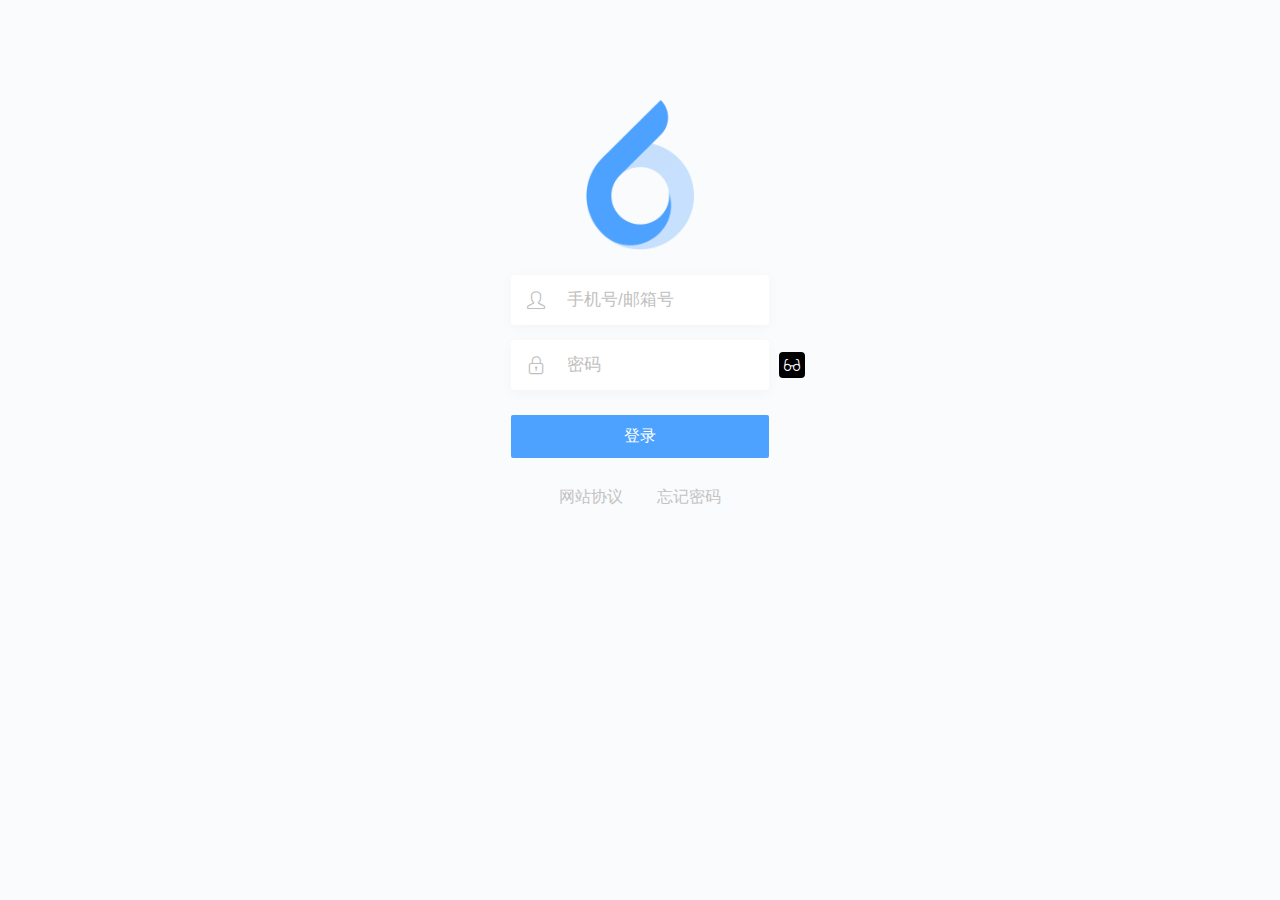
<file: index.html>
<!DOCTYPE html>
<html lang="en">

<head>
    <meta charset="UTF-8">
    <meta name="viewport" content="width=device-width,initial-scale=1,user-scalable=0">
    <title>登录界面</title>
    <link rel="stylesheet" href="css/nxoa.css">
    <link rel="stylesheet" href="css/loginBox.css">


    <style>
        .modal-body p {
            text-indent: 2em;
        }
    </style>

</head>

<body>
    <div class="login">
        <div class="login_logo" ><img src="img/1.png" height="150px" alt="logo"></div>
        <form class="login_form" id="loginForm" name="myForm" ng-app="myApp" ng-controller="validateCtrl">
                <div class="flex">
                   <div class="input_shadow">
                    <i class="icon icon-user"></i>
                    <input type="text" id="username" name="username" placeholder="手机号/邮箱号">
                </div>
                </div>

            <div class="flex flex-middle">
                <div class="input_shadow">
                    <i class="icon icon-lock"></i>
                    <input type="{{showPasswd ? 'text' : 'password'}}" id="password" name="password" placeholder="密码">
                </div>
                <i class="icon icon-eyeglass showPasswd" ng-class="{true: 'showActive', false: ''}[showPasswd]" ng-click="showPasswd=!showPasswd"></i>
                <div class="showTip">
                    <p>密码是否可见</p>
                </div>
            </div>
            <button class="btn btn-primary btn-large login_btn login_block" type="submit" ng-click="login()">登录</button>


            <!--
            <div class="loading_mask">
                <div class="loading_box">
                    <svg viewBox="25 25 50 50" class="circular">
                      <circle cx="50" cy="50" r="20" fill="none" class="path"></circle>
                    </svg>
                    <p>登录中</p>
                </div>
            </div>
-->


        </form>
        <div class="login_info flex flex-around">
            <a href="" class="tips" data-toggle="modal" data-target="#myModal">网站协议</a>
            <a href="forget.html">忘记密码</a>
        </div>
    </div>
    <div class="modal fade" id="myModal" tabindex="-1" role="dialog" aria-labelledby="myModalLabel" aria-hidden="true">
        <div class="modal-dialog">
            <div class="modal-content">
                <div class="modal-header">
                    <h2 class="modal-title">网站协议</h2>
                    <button type="button" class="close" data-dismiss="modal" aria-hidden="true">&times;</button>
                </div>
                <div class="modal-body" style="height:460px; overflow:auto">
                    <div>
                        <h4><b>一、总则</b></h4>
                        <p>1.1 XXXX网的所有权和运营权归广州XX信息科技有限公司所有。</p>
                        <p>1.2 用户在第一次使用之前，应当仔细阅读本协议，并同意遵守本协议后方可成为正式用户。一旦登录成功，则用户与XXXX网之间自动形成协议关系，用户应当受本协议的约束。用户在使用特殊的服务或产品时，应当同意接受相关协议后方能使用。</p>
                        <p>1.3 本协议可由XXXX网随时更新，用户应当及时关注并同意本站不承担通知义务。本站的通知、公告、声明或其它类似内容是本协议的一部分。</p>
                    </div>
                    <div>
                        <h4><b>二、服务内容</b></h4>
                        <p>2.1 XXXX网的具体内容由本站根据实际情况提供。</p>
                        <p>2.2 本站仅提供相关的网络服务，除此之外与相关网络服务有关的设备(如个人电脑、手机、及其他与接入互联网或移动网有关的装置)及所需的费用(如为接入互联网而支付的电话费及上网费、为使用移动网而支付的手机费)均应由用户自行负担。</p>
                    </div>
                    <div>
                        <h4><b>三、用户帐号</b></h4>
                        <p>3.1 用户同意该协议并成功登录后即成为正式用户，可以获得本站规定用户所应享有的一切权限；XXXX网有权进行帐号回收。用户使用期间，XXXX网有权对用户帐号的权限范围进行变更。</p>
                        <p>3.2 用户按照协议要求，必须使用真实姓名、手机号或邮箱地址进行首次使用确认。用户有义务保证密码和帐号的安全，用户利用该密码和帐号所进行的一切活动引起的任何损失或损害，由用户自行承担全部责任，本站不承担任何责任。如用户发现帐号遭到未授权的使用或发生其他任何安全问题，应立即修改帐号密码并妥善保管，如有必要，请通知本站。因黑客行为或用户的保管疏忽导致帐号非法使用，本站不承担任何责任。</p>
                    </div>
                    <div>
                        <h4><b>四、使用规则</b></h4>
                        <p>4.1 遵守中华人民共和国相关法律法规，包括但不限于《中华人民共和国计算机信息系统安全保护条例》、《计算机软件保护条例》、《最高人民法院关于审理涉及计算机网络著作权纠纷案件适用法律若干问题的解释(法释[2004]1号)》《全国人大常委会关于维护互联网安全的决定》、《互联网电子公告服务管理规定》、《互联网新闻信息服务管理规定》、《互联网著作权行政保护办法》和《信息网络传播权保护条例》等有关计算机互联网规定和知识产权的法律和法规、实施办法。</p>
                        <p>4.2 用户对其自行发表、上传或传送的内容负全部责任，所有用户不得在本站任何页面发布、转载、传送含有下列内容之一的信息，否则本站有权自行处理并不通知用户：</p>
                        <p>(1)违反宪法基本原则的；</p>
                        <p>(2)危害国家安全，泄漏国家机密，颠覆国家政权，破坏国家统一的；</p>
                        <p>(3)损害国家荣誉和利益的；</p>
                        <p>(4)煽动民族仇恨、民族歧视，破坏民族团结的；</p>
                        <p>(5)破坏国家宗教政策，宣扬邪教和封建迷信的；</p>
                        <p>(6)散布谣言，扰乱社会秩序，破坏社会稳定的；</p>
                        <p>(7)散布淫秽、色情、赌博、暴力、恐怖或者教唆犯罪的；</p>
                        <p>(8)侮辱或者诽谤他人，侵害他人合法权益的；</p>
                        <p>(9)煽动非法集会、结社、游行、示威、聚众扰乱社会秩序的；</p>
                        <p>(10)以非法民间组织名义活动的；</p>
                        <p>(11)含有法律、行政法规禁止的其他内容的。</p>
                        <p>4.3 用户承诺对其发表或者上传于本站的所有信息(即属于《中华人民共和国著作权法》规定的作品，包括但不限于文字、图片、音乐、电影、表演和录音录像制品和电脑程序等)均享有完整的知识产权，或者已经得到相关权利人的合法授权；如用户违反本条规定造成本站被第三人索赔的，用户应全额补偿本站一切费用(包括但不限于各种赔偿费、诉讼代理费及为此支出的其它合理费用)；</p>
                        <p>4.4 当第三方认为用户发表或者上传于本站的信息侵犯其权利，并根据《信息网络传播权保护条例》或者相关法律规定向本站发送权利通知书时，用户同意本站可以自行判断决定删除涉嫌侵权信息，除非用户提交书面证据材料排除侵权的可能性，本站将不会自动恢复上述删除的信息；</p>
                        <p>(1)不得为任何非法目的而使用网络服务系统；</p>
                        <p>(2)遵守所有与网络服务有关的网络协议、规定和程序；</p>
                        <p>(3)不得利用本站进行任何可能对互联网的正常运转造成不利影响的行为；</p>
                        <p>(4)不得利用本站进行任何不利于本站的行为。</p>
                        <p>4.5 如用户在使用网络服务时违反上述任何规定，本站有权要求用户改正或直接采取一切必要的措施(包括但不限于删除用户张贴的内容、暂停或终止用户使用网络服务的权利)以减轻用户不当行为而造成的影响。</p>
                    </div>

                    <div>
                        <h4><b>五、隐私保护</b></h4>
                        <p>5.1 本站不对外公开或向第三方提供单个用户的注册资料及用户在使用网络服务时存储在本站的非公开内容，但下列情况除外：</p>
                        <p>(1)事先获得用户的明确授权；</p>
                        <p>(2)根据有关的法律法规要求；</p>
                        <p>(3)按照相关政府主管部门的要求；</p>
                        <p>(4)为维护社会公众的利益。</p>
                        <p>5.2 <span style="text-decoration:underline">本站若与第三方合作向用户提供相关的网络服务，在此情况下，如该第三方同意承担与本站同等的保护用户隐私的责任，则用户同意本站将用户的注册资料等提供给该第三方，以方便服务的开展。</span></p>
                        <p>5.3 在不透露单个用户隐私资料的前提下，本站有权对整个数据库进行操作。</p>
                    </div>

                    <div>
                        <h4><b>六、版权声明</b></h4>
                        <p>6.1 本站的文字、图片、音频、视频等版权均归广州XX信息科技有限公司享有或与作者共同享有，未经本站许可，不得任意转载。</p>
                        <p>6.2 本站特有的标识、版面设计、编排方式等版权均属广州XX信息科技有限公司享有，未经本站许可，不得任意复制或转载。</p>
                        <p>6.3 使用本站的任何内容均应注明“来源于XXXX网”及署上作者姓名，按法律规定需要支付稿酬的，应当通知本站及作者及支付稿酬，并独立承担一切法律责任。</p>
                        <p>6.4 本站所有内容仅代表作者自己的立场和观点，与本站无关，由作者本人承担一切法律责任。</p>
                        <p>6.5 恶意转载本站内容的，本站保留将其诉诸法律的权利。</p>
                    </div>

                    <div>
                        <h4><b>七、责任声明</b></h4>
                        <p>7.1 用户明确同意其使用本站网络服务所存在的风险及一切后果将完全由用户本人承担，XXXX网对此不承担任何责任。</p>
                        <p>7.2 本站无法保证网络服务一定能满足用户的要求，也不保证网络服务的及时性、安全性、准确性。</p>
                        <p>7.3 本站不保证为方便用户而设置的外部链接的准确性和完整性，同时，对于该类外部链接指向的不由本站实际控制的任何网页上的内容，本站不承担任何责任。</p>
                        <p>7.4 对于因不可抗力或本站不能控制的原因造成的网络服务中断或其它缺陷，本站不承担任何责任，但将尽力减少因此而给用户造成的损失和影响。</p>
                        <p>7.5 对于网站向用户提供的下列产品或者服务的质量缺陷本身及其引发的任何损失，本站无需承担任何责任：</p>
                        <p>(1)本站向用户免费提供的各项网络服务；</p>
                        <p>(2)本站向用户赠送的任何产品或者服务。</p>
                        <p>7.6 本站有权在必要时修改服务条款，本网站服务条款一旦发生变动，将会在重要页面上提示修改内容。如果不同意所改动的内容，<span style="text-decoration:underline">用户可以主动取消获得的本网站信息服务，但用户已支付的服务费不会退还。</span>如果用户继续享用本网站信息服务，则视为接受服务条款的变动。本网站保留随时修改或中断服务而不需通知用户的权利。本网站行使修改或中断服务的权利，不需对用户或第三方负责。</p>
                    </div>

                    <div>
                        <h4><b>八、结束服务</b></h4>
                        <p>8.1 用户或本网站可随时根据实际情况中断一项或多项服务。本网站不需对任何个人或第三方负责而随时中断服务。用户若反对任何服务条款的建议或对后来的条款修改有异议，或对本网站服务不满，用户可以行使如下权利：</p>
                        <p>(1) 不再使用本网站信息服务。</p>
                        <p>(2) 通知本网站停止对该用户的服务。</p>
                        <p>8.2 结束用户服务后，用户使用本网站服务的权利马上中止。从那时起，用户没有权利，本网站也没有义务传送任何未处理的信息或未完成的服务给用户或第三方。</p>
                    </div>

                    <div>
                        <h4><b>九、附则</b></h4>
                        <p>9.1 本协议的订立、执行和解释及争议的解决均应适用中华人民共和国法律。</p>
                        <p>9.2 如本协议中的任何条款无论因何种原因完全或部分无效或不具有执行力，本协议的其余条款仍应有效并且有约束力。</p>
                        <p>9.3 本协议解释权及修订权归广州XX信息科技有限公司所有。</p>
                    </div>

                </div>
                <div class="modal-footer">
                    <button type="button" class="btn btn-primary" data-dismiss="modal">同意</button>
                    <button type="button" class="btn btn-white" data-toggle="modal" data-target="#myModal2">不同意</button>
                </div>
            </div>
        </div>
    </div>

    <script src="js/jquery.min.js"></script>
    <script src="js/angular.min.js"></script>
    <script src="js/jquery.validate.js"></script>
    <script src="js/modal.js"></script>

    <script src="js/nxoa.js"></script>
    <script>
        var app = angular.module('myApp', []);
        app.controller('validateCtrl', function($scope) {
            $scope.username = '';
            $scope.showPasswd = false;



            $scope.login = function() {
        
                var target = $(".login_block");
                console.log(target);
                $.loading("登录中", target, function() {
                    $.toast("success", "登录成功");

                });
            }


        });
    </script>
    
    <script>
        $().ready(function() {
            $("#loginForm").validate({
                rules: {
                    username: {
                        required: true,
                        minlength: 2
                    },
                    password: {
                        required: true,
                        minlength: 5
                    }
                },
                messages: {
                    username: {
                        required: "请输入正确的手机号码/邮箱",
                        minlength: "至少2字符"
                    },
                    password: {
                        required: "请输入密码",
                        minlength: "至少5位"
                    }
                }
            });
            
        });
    </script>
    
    
    
    

</body>

</html>
</file>
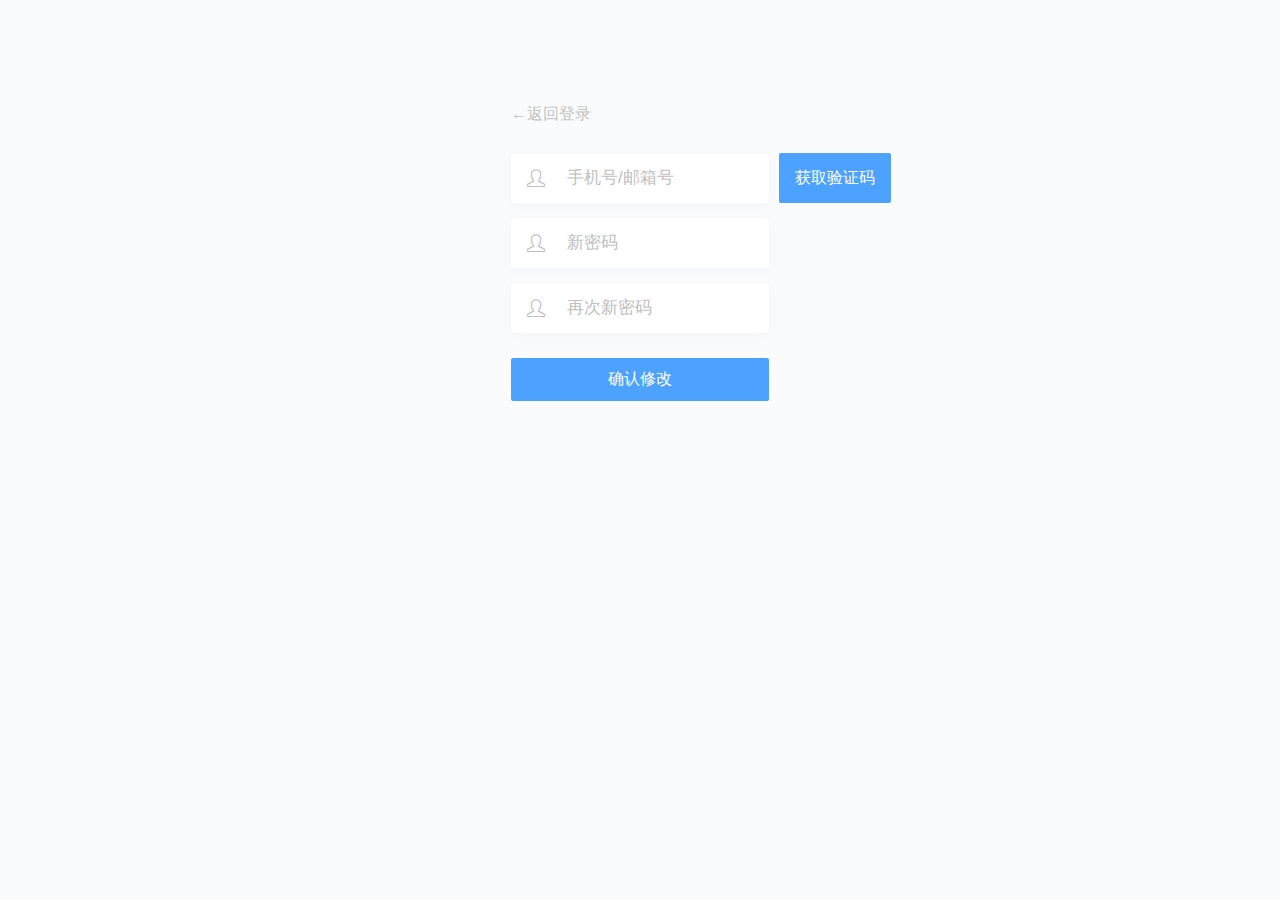
<file: forget.html>
<!DOCTYPE html>
<html lang="en">

<head>
    <meta charset="UTF-8">
    <meta name="viewport" content="width=device-width,initial-scale=1,user-scalable=0">
    <title>登录界面</title>
    <link rel="stylesheet" href="css/nxoa.css">
    <link rel="stylesheet" href="css/loginBox.css">

    <script src="js/jquery.min.js"></script>
    <script src="js/angular.min.js"></script>
    <script src="js/jquery.validate.js"></script>
</head>

<body>
    <div class="login">
        <form class="login_form" id="forgetForm" name="myForm" ng-app="myApp" method="post" ng-controller="validateCtrl">
            <div class="login_back"><a href="index.html">←返回登录</a></div>

            <div class="flex">
                <div class="input_shadow">
                    <i class="icon icon-user"></i>
                    <input type="text" id="username"  name="username" placeholder="手机号/邮箱号">
                </div>
                <button class="btn btn-primary btn-large btn-desktop" type="button">获取验证码</button>
            </div>
            <div class="flex">
                <div class="input_shadow">
                    <i class="icon icon-user"></i>
                    <input type="password" id="password" name="password" placeholder="新密码">
                </div>
            </div>
            <div class="flex">
                <div class="input_shadow">
                    <i class="icon icon-user"></i>
                    <input type="password" name="confirm_password" placeholder="再次新密码">
                </div>
            </div>
            <button class="btn btn-primary btn-large login_btn" type="submit">确认修改</button>
        </form>
    </div>
    <script>
        var app = angular.module('myApp', []);
        app.controller('validateCtrl', function($scope) {
            
        });
    </script>

    <script>
        $().ready(function() {
            $("#forgetForm").validate({
                rules: {
                    username: {
                        required: true,
                        minlength: 2
                    },
                    password: {
                        required: true,
                        minlength: 5,
                        checkPasswd: true
                    },
                    confirm_password: {
                        required: true,
                        minlength: 5,
                        equalTo: "#password"
                    }
                },
                messages: {
                    username: {
                        required: "请输入正确的手机号码/邮箱",
                        minlength: "至少2字符"
                    },
                    password: {
                        required: "请输入密码",
                        minlength: "至少5位"
                    },
                    confirm_password: {
                        required: "请输入密码",
                        minlength: "至少5位",
                        equalTo: "密码不一致"
                    }
                }
            });
            $.validator.addMethod("checkPasswd", function(value, element, params) {
                var checkPasswd = /^(?=.*[0-9].*)(?=.*[A-Z].*)(?=.*[a-z].*)/;
                return this.optional(element) || (checkPasswd.test(value));
            }, "至少要有一个大写字母，一个小写字母，和一个数字！");
        });
    </script>
</body>

</html>
</file>
<file: css/nxoa.css>
/*
**
命名规范：
模块名 例如login
模块名_组件名 例如login_box,login_logo
模块名_组件名__组件名 例如login_box,login_logo

组件名 例如btn
组件名-状态名 例如btn-white,btn-large
**
*/
/*初始值*/
* {
  margin: 0;
  padding: 0;
  -webkit-box-sizing: border-box;
          box-sizing: border-box;
}
body {
  background: #FAFBFC;
  width: 100%;
  height: 100%;
  font-size: 16px;
  color: #333;
  line-height: 1.75;
}
ul,
li {
  list-style: none;
}
a,
a:hover {
  cursor: pointer;
  text-decoration: none;
}
a {
  color: #C3C3C3;
}
/* *
 * 配色
 * */
/* *
 * 层级规范
 * */
.flex {
  display: -webkit-box;
  display: -ms-flexbox;
  display: flex;
}
.flex-block {
  -webkit-box-orient: vertical;
  -webkit-box-direction: normal;
      -ms-flex-direction: column;
          flex-direction: column;
}
.flex_item {
  -ms-flex-negative: 0;
      flex-shrink: 0;
  margin-right: 5px;
}
/*
**对齐
*/
.flex-top {
  -webkit-box-align: start;
      -ms-flex-align: start;
          align-items: flex-start;
}
.flex-middle {
  -webkit-box-align: center;
      -ms-flex-align: center;
          align-items: center;
}
.flex-bottom {
  -webkit-box-align: end;
      -ms-flex-align: end;
          align-items: flex-end;
}
.flex-center {
  -webkit-box-pack: center;
      -ms-flex-pack: center;
          justify-content: center;
}
.flex-between {
  -webkit-box-pack: justify;
      -ms-flex-pack: justify;
          justify-content: space-between;
}
.flex-around {
  -ms-flex-pack: distribute;
      justify-content: space-around;
}
/*
**定义计算表达式
**栅格系统
*/
.flex-0 {
  -webkit-box-flex: 0;
      -ms-flex: none;
          flex: none;
  width: calc(0%);
}
.flex-1 {
  -webkit-box-flex: 0;
      -ms-flex: none;
          flex: none;
  width: calc(8.33333333%);
}
.flex-2 {
  -webkit-box-flex: 0;
      -ms-flex: none;
          flex: none;
  width: calc(16.66666667%);
}
.flex-3 {
  -webkit-box-flex: 0;
      -ms-flex: none;
          flex: none;
  width: calc(25%);
}
.flex-4 {
  -webkit-box-flex: 0;
      -ms-flex: none;
          flex: none;
  width: calc(33.33333333%);
}
.flex-5 {
  -webkit-box-flex: 0;
      -ms-flex: none;
          flex: none;
  width: calc(41.66666667%);
}
.flex-6 {
  -webkit-box-flex: 0;
      -ms-flex: none;
          flex: none;
  width: calc(50%);
}
.flex-7 {
  -webkit-box-flex: 0;
      -ms-flex: none;
          flex: none;
  width: calc(58.33333333%);
}
.flex-8 {
  -webkit-box-flex: 0;
      -ms-flex: none;
          flex: none;
  width: calc(66.66666667%);
}
.flex-9 {
  -webkit-box-flex: 0;
      -ms-flex: none;
          flex: none;
  width: calc(75%);
}
.flex-10 {
  -webkit-box-flex: 0;
      -ms-flex: none;
          flex: none;
  width: calc(83.33333333%);
}
.flex-11 {
  -webkit-box-flex: 0;
      -ms-flex: none;
          flex: none;
  width: calc(91.66666667%);
}
.flex-12 {
  -webkit-box-flex: 0;
      -ms-flex: none;
          flex: none;
  width: calc(100%);
}
@font-face {
  font-family: 'simple-line-icons';
  src: url('../fonts/Simple-Line-Icons.eot?v=2.4.0');
  src: url('../fonts/Simple-Line-Icons.eot?v=2.4.0#iefix') format('embedded-opentype'), url('../fonts/Simple-Line-Icons.woff2?v=2.4.0') format('woff2'), url('../fonts/Simple-Line-Icons.ttf?v=2.4.0') format('truetype'), url('../fonts/Simple-Line-Icons.woff?v=2.4.0') format('woff'), url('../fonts/Simple-Line-Icons.svg?v=2.4.0#simple-line-icons') format('svg');
  font-weight: normal;
  font-style: normal;
}
/*
 Use the following CSS code if you want to have a class per icon.
 Instead of a list of all class selectors, you can use the generic [class*="icon-"] selector, but it's slower:
*/
.icon-user,
.icon-people,
.icon-user-female,
.icon-user-follow,
.icon-user-following,
.icon-user-unfollow,
.icon-login,
.icon-logout,
.icon-emotsmile,
.icon-phone,
.icon-call-end,
.icon-call-in,
.icon-call-out,
.icon-map,
.icon-location-pin,
.icon-direction,
.icon-directions,
.icon-compass,
.icon-layers,
.icon-menu,
.icon-list,
.icon-options-vertical,
.icon-options,
.icon-arrow-down,
.icon-arrow-left,
.icon-arrow-right,
.icon-arrow-up,
.icon-arrow-up-circle,
.icon-arrow-left-circle,
.icon-arrow-right-circle,
.icon-arrow-down-circle,
.icon-check,
.icon-clock,
.icon-plus,
.icon-minus,
.icon-close,
.icon-event,
.icon-exclamation,
.icon-organization,
.icon-trophy,
.icon-screen-smartphone,
.icon-screen-desktop,
.icon-plane,
.icon-notebook,
.icon-mustache,
.icon-mouse,
.icon-magnet,
.icon-energy,
.icon-disc,
.icon-cursor,
.icon-cursor-move,
.icon-crop,
.icon-chemistry,
.icon-speedometer,
.icon-shield,
.icon-screen-tablet,
.icon-magic-wand,
.icon-hourglass,
.icon-graduation,
.icon-ghost,
.icon-game-controller,
.icon-fire,
.icon-eyeglass,
.icon-envelope-open,
.icon-envelope-letter,
.icon-bell,
.icon-badge,
.icon-anchor,
.icon-wallet,
.icon-vector,
.icon-speech,
.icon-puzzle,
.icon-printer,
.icon-present,
.icon-playlist,
.icon-pin,
.icon-picture,
.icon-handbag,
.icon-globe-alt,
.icon-globe,
.icon-folder-alt,
.icon-folder,
.icon-film,
.icon-feed,
.icon-drop,
.icon-drawer,
.icon-docs,
.icon-doc,
.icon-diamond,
.icon-cup,
.icon-calculator,
.icon-bubbles,
.icon-briefcase,
.icon-book-open,
.icon-basket-loaded,
.icon-basket,
.icon-bag,
.icon-action-undo,
.icon-action-redo,
.icon-wrench,
.icon-umbrella,
.icon-trash,
.icon-tag,
.icon-support,
.icon-frame,
.icon-size-fullscreen,
.icon-size-actual,
.icon-shuffle,
.icon-share-alt,
.icon-share,
.icon-rocket,
.icon-question,
.icon-pie-chart,
.icon-pencil,
.icon-note,
.icon-loop,
.icon-home,
.icon-grid,
.icon-graph,
.icon-microphone,
.icon-music-tone-alt,
.icon-music-tone,
.icon-earphones-alt,
.icon-earphones,
.icon-equalizer,
.icon-like,
.icon-dislike,
.icon-control-start,
.icon-control-rewind,
.icon-control-play,
.icon-control-pause,
.icon-control-forward,
.icon-control-end,
.icon-volume-1,
.icon-volume-2,
.icon-volume-off,
.icon-calendar,
.icon-bulb,
.icon-chart,
.icon-ban,
.icon-bubble,
.icon-camrecorder,
.icon-camera,
.icon-cloud-download,
.icon-cloud-upload,
.icon-envelope,
.icon-eye,
.icon-flag,
.icon-heart,
.icon-info,
.icon-key,
.icon-link,
.icon-lock,
.icon-lock-open,
.icon-magnifier,
.icon-magnifier-add,
.icon-magnifier-remove,
.icon-paper-clip,
.icon-paper-plane,
.icon-power,
.icon-refresh,
.icon-reload,
.icon-settings,
.icon-star,
.icon-symbol-female,
.icon-symbol-male,
.icon-target,
.icon-credit-card,
.icon-paypal,
.icon-social-tumblr,
.icon-social-twitter,
.icon-social-facebook,
.icon-social-instagram,
.icon-social-linkedin,
.icon-social-pinterest,
.icon-social-github,
.icon-social-google,
.icon-social-reddit,
.icon-social-skype,
.icon-social-dribbble,
.icon-social-behance,
.icon-social-foursqare,
.icon-social-soundcloud,
.icon-social-spotify,
.icon-social-stumbleupon,
.icon-social-youtube,
.icon-social-dropbox,
.icon-social-vkontakte,
.icon-social-steam {
  font-family: 'simple-line-icons';
  speak: none;
  font-style: normal;
  font-weight: normal;
  font-variant: normal;
  text-transform: none;
  line-height: 1;
  /* Better Font Rendering =========== */
  -webkit-font-smoothing: antialiased;
  -moz-osx-font-smoothing: grayscale;
}
.icon-user:before {
  content: "\e005";
}
.icon-people:before {
  content: "\e001";
}
.icon-user-female:before {
  content: "\e000";
}
.icon-user-follow:before {
  content: "\e002";
}
.icon-user-following:before {
  content: "\e003";
}
.icon-user-unfollow:before {
  content: "\e004";
}
.icon-login:before {
  content: "\e066";
}
.icon-logout:before {
  content: "\e065";
}
.icon-emotsmile:before {
  content: "\e021";
}
.icon-phone:before {
  content: "\e600";
}
.icon-call-end:before {
  content: "\e048";
}
.icon-call-in:before {
  content: "\e047";
}
.icon-call-out:before {
  content: "\e046";
}
.icon-map:before {
  content: "\e033";
}
.icon-location-pin:before {
  content: "\e096";
}
.icon-direction:before {
  content: "\e042";
}
.icon-directions:before {
  content: "\e041";
}
.icon-compass:before {
  content: "\e045";
}
.icon-layers:before {
  content: "\e034";
}
.icon-menu:before {
  content: "\e601";
}
.icon-list:before {
  content: "\e067";
}
.icon-options-vertical:before {
  content: "\e602";
}
.icon-options:before {
  content: "\e603";
}
.icon-arrow-down:before {
  content: "\e604";
}
.icon-arrow-left:before {
  content: "\e605";
}
.icon-arrow-right:before {
  content: "\e606";
}
.icon-arrow-up:before {
  content: "\e607";
}
.icon-arrow-up-circle:before {
  content: "\e078";
}
.icon-arrow-left-circle:before {
  content: "\e07a";
}
.icon-arrow-right-circle:before {
  content: "\e079";
}
.icon-arrow-down-circle:before {
  content: "\e07b";
}
.icon-check:before {
  content: "\e080";
}
.icon-clock:before {
  content: "\e081";
}
.icon-plus:before {
  content: "\e095";
}
.icon-minus:before {
  content: "\e615";
}
.icon-close:before {
  content: "\e082";
}
.icon-event:before {
  content: "\e619";
}
.icon-exclamation:before {
  content: "\e617";
}
.icon-organization:before {
  content: "\e616";
}
.icon-trophy:before {
  content: "\e006";
}
.icon-screen-smartphone:before {
  content: "\e010";
}
.icon-screen-desktop:before {
  content: "\e011";
}
.icon-plane:before {
  content: "\e012";
}
.icon-notebook:before {
  content: "\e013";
}
.icon-mustache:before {
  content: "\e014";
}
.icon-mouse:before {
  content: "\e015";
}
.icon-magnet:before {
  content: "\e016";
}
.icon-energy:before {
  content: "\e020";
}
.icon-disc:before {
  content: "\e022";
}
.icon-cursor:before {
  content: "\e06e";
}
.icon-cursor-move:before {
  content: "\e023";
}
.icon-crop:before {
  content: "\e024";
}
.icon-chemistry:before {
  content: "\e026";
}
.icon-speedometer:before {
  content: "\e007";
}
.icon-shield:before {
  content: "\e00e";
}
.icon-screen-tablet:before {
  content: "\e00f";
}
.icon-magic-wand:before {
  content: "\e017";
}
.icon-hourglass:before {
  content: "\e018";
}
.icon-graduation:before {
  content: "\e019";
}
.icon-ghost:before {
  content: "\e01a";
}
.icon-game-controller:before {
  content: "\e01b";
}
.icon-fire:before {
  content: "\e01c";
}
.icon-eyeglass:before {
  content: "\e01d";
}
.icon-envelope-open:before {
  content: "\e01e";
}
.icon-envelope-letter:before {
  content: "\e01f";
}
.icon-bell:before {
  content: "\e027";
}
.icon-badge:before {
  content: "\e028";
}
.icon-anchor:before {
  content: "\e029";
}
.icon-wallet:before {
  content: "\e02a";
}
.icon-vector:before {
  content: "\e02b";
}
.icon-speech:before {
  content: "\e02c";
}
.icon-puzzle:before {
  content: "\e02d";
}
.icon-printer:before {
  content: "\e02e";
}
.icon-present:before {
  content: "\e02f";
}
.icon-playlist:before {
  content: "\e030";
}
.icon-pin:before {
  content: "\e031";
}
.icon-picture:before {
  content: "\e032";
}
.icon-handbag:before {
  content: "\e035";
}
.icon-globe-alt:before {
  content: "\e036";
}
.icon-globe:before {
  content: "\e037";
}
.icon-folder-alt:before {
  content: "\e039";
}
.icon-folder:before {
  content: "\e089";
}
.icon-film:before {
  content: "\e03a";
}
.icon-feed:before {
  content: "\e03b";
}
.icon-drop:before {
  content: "\e03e";
}
.icon-drawer:before {
  content: "\e03f";
}
.icon-docs:before {
  content: "\e040";
}
.icon-doc:before {
  content: "\e085";
}
.icon-diamond:before {
  content: "\e043";
}
.icon-cup:before {
  content: "\e044";
}
.icon-calculator:before {
  content: "\e049";
}
.icon-bubbles:before {
  content: "\e04a";
}
.icon-briefcase:before {
  content: "\e04b";
}
.icon-book-open:before {
  content: "\e04c";
}
.icon-basket-loaded:before {
  content: "\e04d";
}
.icon-basket:before {
  content: "\e04e";
}
.icon-bag:before {
  content: "\e04f";
}
.icon-action-undo:before {
  content: "\e050";
}
.icon-action-redo:before {
  content: "\e051";
}
.icon-wrench:before {
  content: "\e052";
}
.icon-umbrella:before {
  content: "\e053";
}
.icon-trash:before {
  content: "\e054";
}
.icon-tag:before {
  content: "\e055";
}
.icon-support:before {
  content: "\e056";
}
.icon-frame:before {
  content: "\e038";
}
.icon-size-fullscreen:before {
  content: "\e057";
}
.icon-size-actual:before {
  content: "\e058";
}
.icon-shuffle:before {
  content: "\e059";
}
.icon-share-alt:before {
  content: "\e05a";
}
.icon-share:before {
  content: "\e05b";
}
.icon-rocket:before {
  content: "\e05c";
}
.icon-question:before {
  content: "\e05d";
}
.icon-pie-chart:before {
  content: "\e05e";
}
.icon-pencil:before {
  content: "\e05f";
}
.icon-note:before {
  content: "\e060";
}
.icon-loop:before {
  content: "\e064";
}
.icon-home:before {
  content: "\e069";
}
.icon-grid:before {
  content: "\e06a";
}
.icon-graph:before {
  content: "\e06b";
}
.icon-microphone:before {
  content: "\e063";
}
.icon-music-tone-alt:before {
  content: "\e061";
}
.icon-music-tone:before {
  content: "\e062";
}
.icon-earphones-alt:before {
  content: "\e03c";
}
.icon-earphones:before {
  content: "\e03d";
}
.icon-equalizer:before {
  content: "\e06c";
}
.icon-like:before {
  content: "\e068";
}
.icon-dislike:before {
  content: "\e06d";
}
.icon-control-start:before {
  content: "\e06f";
}
.icon-control-rewind:before {
  content: "\e070";
}
.icon-control-play:before {
  content: "\e071";
}
.icon-control-pause:before {
  content: "\e072";
}
.icon-control-forward:before {
  content: "\e073";
}
.icon-control-end:before {
  content: "\e074";
}
.icon-volume-1:before {
  content: "\e09f";
}
.icon-volume-2:before {
  content: "\e0a0";
}
.icon-volume-off:before {
  content: "\e0a1";
}
.icon-calendar:before {
  content: "\e075";
}
.icon-bulb:before {
  content: "\e076";
}
.icon-chart:before {
  content: "\e077";
}
.icon-ban:before {
  content: "\e07c";
}
.icon-bubble:before {
  content: "\e07d";
}
.icon-camrecorder:before {
  content: "\e07e";
}
.icon-camera:before {
  content: "\e07f";
}
.icon-cloud-download:before {
  content: "\e083";
}
.icon-cloud-upload:before {
  content: "\e084";
}
.icon-envelope:before {
  content: "\e086";
}
.icon-eye:before {
  content: "\e087";
}
.icon-flag:before {
  content: "\e088";
}
.icon-heart:before {
  content: "\e08a";
}
.icon-info:before {
  content: "\e08b";
}
.icon-key:before {
  content: "\e08c";
}
.icon-link:before {
  content: "\e08d";
}
.icon-lock:before {
  content: "\e08e";
}
.icon-lock-open:before {
  content: "\e08f";
}
.icon-magnifier:before {
  content: "\e090";
}
.icon-magnifier-add:before {
  content: "\e091";
}
.icon-magnifier-remove:before {
  content: "\e092";
}
.icon-paper-clip:before {
  content: "\e093";
}
.icon-paper-plane:before {
  content: "\e094";
}
.icon-power:before {
  content: "\e097";
}
.icon-refresh:before {
  content: "\e098";
}
.icon-reload:before {
  content: "\e099";
}
.icon-settings:before {
  content: "\e09a";
}
.icon-star:before {
  content: "\e09b";
}
.icon-symbol-female:before {
  content: "\e09c";
}
.icon-symbol-male:before {
  content: "\e09d";
}
.icon-target:before {
  content: "\e09e";
}
.icon-credit-card:before {
  content: "\e025";
}
.icon-paypal:before {
  content: "\e608";
}
.icon-social-tumblr:before {
  content: "\e00a";
}
.icon-social-twitter:before {
  content: "\e009";
}
.icon-social-facebook:before {
  content: "\e00b";
}
.icon-social-instagram:before {
  content: "\e609";
}
.icon-social-linkedin:before {
  content: "\e60a";
}
.icon-social-pinterest:before {
  content: "\e60b";
}
.icon-social-github:before {
  content: "\e60c";
}
.icon-social-google:before {
  content: "\e60d";
}
.icon-social-reddit:before {
  content: "\e60e";
}
.icon-social-skype:before {
  content: "\e60f";
}
.icon-social-dribbble:before {
  content: "\e00d";
}
.icon-social-behance:before {
  content: "\e610";
}
.icon-social-foursqare:before {
  content: "\e611";
}
.icon-social-soundcloud:before {
  content: "\e612";
}
.icon-social-spotify:before {
  content: "\e613";
}
.icon-social-stumbleupon:before {
  content: "\e614";
}
.icon-social-youtube:before {
  content: "\e008";
}
.icon-social-dropbox:before {
  content: "\e00c";
}
.icon-social-vkontakte:before {
  content: "\e618";
}
.icon-social-steam:before {
  content: "\e620";
}
/*组件*/
.card {
  background: #ffffff;
  border-radius: 6px;
  -webkit-box-shadow: 0 2px 9px rgba(0, 0, 0, 0.03);
          box-shadow: 0 2px 9px rgba(0, 0, 0, 0.03);
  -webkit-transition: -webkit-box-shadow 0.3s;
  transition: -webkit-box-shadow 0.3s;
  transition: box-shadow 0.3s;
  transition: box-shadow 0.3s, -webkit-box-shadow 0.3s;
}
.f-right {
  float: right;
}
.btn {
  font-size: 14px;
  text-align: center;
  border-radius: 2px;
  padding: 5px 15px;
  border: 1px solid transparent;
  cursor: pointer;
  outline: none;
}
.btn-primary {
  color: #ffffff;
  background: #4da1ff;
  -webkit-transition: background 0.3s;
  transition: background 0.3s;
}
.btn-primary:hover {
  background: #3594fd;
}
.btn-primary:disabled {
  cursor: not-allowed;
  background: #cde4ff;
}
.btn-white {
  color: #4da1ff;
  background: #ffffff;
  border: 1px solid #4da1ff;
}
.btn-large {
  font-size: 16px;
  padding: 10px 15px;
}
::-webkit-input-placeholder {
  font-weight: 300;
  color: #c0c0c0;
}
.input_shadow {
  width: 100%;
  position: relative;
  background: #ffffff;
  border-radius: 4px;
  -webkit-box-shadow: 0 3px 14px rgba(0, 0, 0, 0.03);
          box-shadow: 0 3px 14px rgba(0, 0, 0, 0.03);
}
.input_shadow input {
  width: 100%;
  font-size: 17px;
  padding: 14px;
  padding-left: 55px;
  border-radius: 4px;
  -webkit-appearance: none;
     -moz-appearance: none;
          appearance: none;
  outline: none;
  border: 1px solid transparent;
}
.input_shadow input:active,
.input_shadow input:focus {
  border: 1px solid #4da1ff;
}
.input_shadow input.error {
  border: 1px solid #ff6d4a;
}
.input_shadow i.icon {
  position: absolute;
  left: 0;
  display: -webkit-inline-box;
  display: -ms-inline-flexbox;
  display: inline-flex;
  -webkit-box-pack: center;
      -ms-flex-pack: center;
          justify-content: center;
  -webkit-box-align: center;
      -ms-flex-align: center;
          align-items: center;
  width: 50px;
  height: 50px;
  font-size: 18px;
  color: #c0c0c0;
}
.input_shadow + .input_shadow {
  margin: 25px auto 0;
}
.showPasswd {
  margin: 0 10px;
  padding: 5px;
  border-radius: 4px;
  cursor: pointer;
  background: #000000;
  color: #ffffff;
}
.showPasswd.showActive {
  color: #000000;
  background: transparent;
}
.showPasswd:hover ~ .showTip {
  display: block;
}
.showTip {
  display: none;
  position: relative;
  -webkit-transition: all 0.25s ease-out;
  transition: all 0.25s ease-out;
}
.showTip p {
  background: #000000;
  color: #ffffff;
  padding: 5px 18px;
  width: -webkit-max-content;
  width: -moz-max-content;
  width: max-content;
  text-align: center;
  border-radius: 4px;
  font-size: 14px;
}
.showTip p:after {
  position: absolute;
  content: '';
  width: 0;
  height: 0;
  top: 50%;
  margin-top: -9px;
  left: -16px;
  border-top: solid transparent 10px;
  border-right: solid #000000 10px;
  border-bottom: solid transparent 10px;
  border-left: solid transparent 10px;
}
@media (max-width: 480px) {
  .showPasswd:hover ~ .showTip {
    display: none;
  }
}
.input_field {
  position: relative;
  background: #ffffff;
  font-size: 17px;
  border-radius: 4.5px;
  border: 1px solid #E9EFF4;
  margin-bottom: 30px;
  overflow: hidden;
}
.input_field .input_text {
  width: 100%;
  height: 48px;
  display: -webkit-box;
  display: -ms-flexbox;
  display: flex;
  -webkit-box-align: center;
      -ms-flex-align: center;
          align-items: center;
  border-radius: 4.5px;
  font-size: 17px;
  padding-left: 130px;
  -webkit-appearance: none;
     -moz-appearance: none;
          appearance: none;
  outline: none;
  border: none;
}
.input_field .input_text:active,
.input_field .input_text:focus {
  border: 1px solid #4da1ff;
}
.input_field .input_label {
  position: absolute;
  left: 0;
  top: 0;
  min-width: 120px;
  padding: 10px 16px;
  border-right: 1px solid #E9EFF4;
}
.input_field .input_text:focus ~ .input_label {
  border-right: 1px solid #4da1ff;
}
.input_field .input_select {
  width: 100%;
  height: 48px;
  background: #ffffff;
  cursor: pointer;
  display: -webkit-box;
  display: -ms-flexbox;
  display: flex;
  -webkit-box-align: center;
      -ms-flex-align: center;
          align-items: center;
  border-radius: 4.5px;
  font-size: 17px;
  padding-left: 130px;
  -webkit-appearance: none;
     -moz-appearance: none;
          appearance: none;
  outline: none;
  border: none;
}
.input_field .input_radio {
  width: 100%;
  height: auto;
  min-height: 48px;
  display: -webkit-box;
  display: -ms-flexbox;
  display: flex;
  -webkit-box-align: center;
      -ms-flex-align: center;
          align-items: center;
  -ms-flex-wrap: wrap;
      flex-wrap: wrap;
  font-size: 17px;
  padding-left: 130px;
}
.input_field .radio {
  cursor: pointer;
  margin-right: 10px;
}
.input_field .input_caret {
  position: absolute;
  right: 0;
  top: 0;
  cursor: pointer;
  background: #fbfcfd;
  font-style: normal;
  padding: 10px 16px;
  border-left: 1px solid #E9EFF4;
}
.input_field .input_textarea {
  display: -webkit-box;
  display: -ms-flexbox;
  display: flex;
  width: 100%;
  padding: 10px;
  border-radius: 4.5px;
  font-size: 17px;
  -webkit-appearance: none;
     -moz-appearance: none;
          appearance: none;
  outline: none;
  border: none;
  resize: none;
}
.input_field .input_textarea:active,
.input_field .input_textarea:focus {
  border: 1px solid #4da1ff;
}
.input_box {
  display: -webkit-box;
  display: -ms-flexbox;
  display: flex;
  -webkit-box-pack: justify;
      -ms-flex-pack: justify;
          justify-content: space-between;
  -webkit-box-align: center;
      -ms-flex-align: center;
          align-items: center;
  margin-bottom: 30px;
}
.input_box .input_field {
  margin-bottom: 0;
}
.input_item {
  position: relative;
  background: #ffffff;
  font-size: 17px;
  border-radius: 4.5px;
  border: 1px solid #E9EFF4;
  margin-bottom: 30px;
}
.input_item .input_text {
  width: 100%;
  height: 100%;
  border-radius: 4.5px;
  font-size: 17px;
  -webkit-appearance: none;
     -moz-appearance: none;
          appearance: none;
  outline: none;
  border: none;
}
.input_item .input_text:active,
.input_item .input_text:focus {
  border: 1px solid #4da1ff;
}
.input_item button {
  position: absolute;
  top: 0;
  right: 0;
}
label.error {
  color: #ff6d4a;
  -webkit-transition: all 1s;
  transition: all 1s;
}
.flex + .flex,
label + .flex {
  margin-top: 15px;
}
.modal-open {
  overflow: hidden;
}
.modal-open .modal {
  overflow-x: hidden;
  overflow-y: auto;
}
.modal {
  display: none;
  overflow: hidden;
  position: fixed;
  top: 0;
  right: 0;
  bottom: 0;
  left: 0;
  z-index: 1001;
  -webkit-overflow-scrolling: touch;
  outline: 0;
}
.modal.fade .modal-dialog {
  -webkit-transform: translate(0, -25%);
          transform: translate(0, -25%);
  -webkit-transition: -webkit-transform 0.3s ease-out;
  transition: -webkit-transform 0.3s ease-out;
  transition: transform 0.3s ease-out;
  transition: transform 0.3s ease-out, -webkit-transform 0.3s ease-out;
}
.modal.in .modal-dialog {
  -webkit-transform: translate(0, 0);
          transform: translate(0, 0);
}
.modal-dialog {
  position: relative;
  width: auto;
  margin: 10px;
}
.modal-content {
  position: relative;
  background-color: #ffffff;
  border: 1px solid rgba(0, 0, 0, 0.2);
  border-radius: 6px;
  outline: 0;
}
.modal-backdrop {
  position: fixed;
  top: 0;
  right: 0;
  bottom: 0;
  left: 0;
  z-index: 1000;
  background-color: #000000;
}
.modal-backdrop.fade {
  opacity: 0;
}
.modal-backdrop.in {
  opacity: 0.5;
  filter: alpha(opacity=50);
}
.modal-header {
  display: -webkit-box;
  display: -ms-flexbox;
  display: flex;
  -webkit-box-align: center;
      -ms-flex-align: center;
          align-items: center;
  -webkit-box-pack: justify;
      -ms-flex-pack: justify;
          justify-content: space-between;
  background: whitesmoke;
  padding: 15px;
  border-bottom: 1px solid #e5e5e5;
}
.modal-header .modal-title {
  margin: 0;
}
.modal-header .close {
  background: rgba(10, 10, 10, 0.2);
  border-radius: 50%;
  width: 25px;
  height: 25px;
  border: 0;
  font-size: 1em;
  color: #ffffff;
  cursor: pointer;
}
.modal-body {
  position: relative;
  padding: 15px;
}
.modal-footer {
  background: whitesmoke;
  padding: 15px;
  text-align: right;
  border-top: 1px solid #dbdbdb;
}
@media (min-width: 768px) {
  .modal-dialog {
    width: 600px;
    margin: 30px auto;
  }
  .modal-content {
    -webkit-box-shadow: 0 5px 15px rgba(0, 0, 0, 0.5);
    box-shadow: 0 5px 15px rgba(0, 0, 0, 0.5);
  }
  .modal-sm {
    width: 300px;
  }
}
@media (min-width: 992px) {
  .modal-lg {
    width: 900px;
  }
}
.hide {
  display: none !important;
}
.show {
  display: block !important;
}
.invisible {
  visibility: hidden;
}
.toast {
  position: fixed;
  top: 20px;
  left: 50%;
  -webkit-transform: translateX(-50%);
          transform: translateX(-50%);
  z-index: 1051;
  min-width: 300px;
  padding: 6px 12px;
  border-radius: 2px;
  background-color: #ffffff;
  -webkit-box-shadow: 0 2px 9px rgba(0, 0, 0, 0.3);
          box-shadow: 0 2px 9px rgba(0, 0, 0, 0.3);
  opacity: 0;
  -webkit-transform: translate(-50%, -200%);
          transform: translate(-50%, -200%);
  -webkit-transition: opacity .3s, -webkit-transform .4s;
  transition: opacity .3s, -webkit-transform .4s;
  transition: opacity .3s, transform .4s;
  transition: opacity .3s, transform .4s, -webkit-transform .4s;
  overflow: hidden;
  display: -webkit-box;
  display: -ms-flexbox;
  display: flex;
  -webkit-box-align: center;
      -ms-flex-align: center;
          align-items: center;
}
.toast .icon {
  position: absolute;
  width: 40px;
  height: 40px;
  color: #ffffff;
  left: 0;
  top: 0;
  display: -webkit-box;
  display: -ms-flexbox;
  display: flex;
  -webkit-box-align: center;
      -ms-flex-align: center;
          align-items: center;
  -webkit-box-pack: center;
      -ms-flex-pack: center;
          justify-content: center;
  font-family: 'Simple-Line-Icons';
  speak: none;
  font-style: normal;
  font-weight: normal;
  font-variant: normal;
  text-transform: none;
  line-height: 1;
  -webkit-font-smoothing: antialiased;
}
.toast .toast_content {
  margin-left: 48px;
  color: #8391a5;
}
.toast.toast_success .icon {
  background: #4da1ff;
}
.toast.toast_success .icon:before {
  content: "\e080";
}
.toast.toast_error .icon {
  background: #ff6d4a;
}
.toast.toast_error .icon:before {
  content: "\e082";
}
.toast_visible {
  opacity: 1;
  -webkit-transform: translate(-50%, 0%);
          transform: translate(-50%, 0%);
}
.dialog_mask {
  position: fixed;
  z-index: 1050;
  width: 100%;
  height: 100%;
  top: 0;
  left: 0;
  background: #000;
  opacity: 0;
  visibility: hidden;
  -webkit-transition-duration: .3s;
          transition-duration: .3s;
}
.dialog_mask.dialog_mask_visible {
  opacity: 0.5;
  visibility: visible;
}
.dialog_box {
  position: fixed;
  z-index: 1051;
  width: 420px;
  background: #fff;
  overflow: hidden;
  border-radius: 4px;
  top: 50%;
  left: 50%;
  -webkit-transform: translate(-50%, -50%) scale(0.9);
          transform: translate(-50%, -50%) scale(0.9);
  opacity: 0;
  visibility: hidden;
  -webkit-transition-duration: .2s;
          transition-duration: .2s;
}
.dialog_box .dialog_header {
  padding: 20px 20px 0;
}
.dialog_box .dialog_content {
  padding: 30px 20px;
  color: #48576a;
  font-size: 16px;
}
.dialog_box .dialog_footer {
  padding: 10px 20px 15px;
  text-align: right;
}
.dialog_box .dialog_footer .dialog_btn {
  margin-left: 10px;
}
.dialog_box.dialog_box_visible {
  opacity: 1;
  visibility: visible;
  -webkit-transform: translate(-50%, -50%) scale(1);
          transform: translate(-50%, -50%) scale(1);
}
.loading_mask {
  position: absolute;
  z-index: 10000;
  background-color: rgba(255, 255, 255, 0.9);
  margin: 0;
  top: 0;
  right: 0;
  bottom: 0;
  left: 0;
  opacity: 0;
  display: none;
  -webkit-transition: opacity .3s;
  transition: opacity .3s;
}
.loading_visible {
  opacity: 1;
  display: block;
}
.loading_box {
  top: 50%;
  margin-top: -21px;
  width: 100%;
  text-align: center;
  position: absolute;
}
.loading_box p {
  color: #4da1ff;
  margin: 3px 0;
  font-size: 14px;
}
.circular {
  width: 42px;
  height: 42px;
  -webkit-animation: loading-rotate 2s linear infinite;
          animation: loading-rotate 2s linear infinite;
}
.circular .path {
  -webkit-animation: loading-dash 1.5s ease-in-out infinite;
          animation: loading-dash 1.5s ease-in-out infinite;
  stroke-dasharray: 90, 150;
  stroke-dashoffset: 0;
  stroke-width: 2;
  stroke: #4da1ff;
  stroke-linecap: round;
}
@-webkit-keyframes loading-dash {
  0% {
    stroke-dasharray: 1, 200;
    stroke-dashoffset: 0;
  }
  50% {
    stroke-dasharray: 90, 150;
    stroke-dashoffset: -40px;
  }
  to {
    stroke-dasharray: 90, 150;
    stroke-dashoffset: -120px;
  }
}
@keyframes loading-dash {
  0% {
    stroke-dasharray: 1, 200;
    stroke-dashoffset: 0;
  }
  50% {
    stroke-dasharray: 90, 150;
    stroke-dashoffset: -40px;
  }
  to {
    stroke-dasharray: 90, 150;
    stroke-dashoffset: -120px;
  }
}
@-webkit-keyframes loading-rotate {
  to {
    -webkit-transform: rotate(1turn);
            transform: rotate(1turn);
  }
}
@keyframes loading-rotate {
  to {
    -webkit-transform: rotate(1turn);
            transform: rotate(1turn);
  }
}
.nx_table {
  width: 750px;
  color: #1F2D3D;
  text-align: left;
  border-collapse: collapse;
  border: 1px solid #dfe6ec;
  -webkit-box-shadow: 0 4px 9px rgba(145, 117, 117, 0.02);
          box-shadow: 0 4px 9px rgba(145, 117, 117, 0.02);
}
.nx_table thead tr {
  background-color: #E0EEFD;
}
.nx_table tbody tr {
  background-color: #fff;
}
.nx_table tbody tr:hover {
  cursor: pointer;
  background-color: #E0EEFD;
}
.nx_table th,
.nx_table td {
  height: 40px;
  padding-left: 18px;
  padding-right: 18px;
  border-right: 1px solid #dfe6ec;
  border-bottom: 1px solid #dfe6ec;
}
.nx_table .td_expand {
  padding: 20px 50px;
  background-color: #F4F8F9;
}
.nx_table .td_expand:hover {
  cursor: default;
  background-color: #F4F8F9;
}
.nx_table .td_expand .expand_item {
  display: inline-block;
  width: 35%;
}
.nx_table .td_expand label {
  color: #888888;
  display: inline-block;
  width: 90px;
  padding: 8px 12px 8px 0;
}
.nx_table .td_expand span {
  color: #1F2D3D;
}
/*# sourceMappingURL=nxoa.css.map */
</file>
<file: css/loginBox.css>
/* *
 * 配色
 * */
.login {
  width: 300px;
  margin: 100px auto;
}
.login h2 {
  text-align: center;
  color: #4da1ff;
}
.login .login_logo img {
  display: block;
  margin: 0 auto;
}
.login .login_form {
  position: relative;
  width: 258px;
  margin: 25px auto;
}
.login .login_form .login_back {
  margin: 25px auto;
}
.login .login_form .login_back a {
  font-weight: 300;
}
.login .login_form .login_back a:hover {
  color: #4da1ff;
}
.login .login_info {
  width: 65%;
  margin: 0 auto;
}
.login .login_info a:hover {
  color: #4da1ff;
}
.login .login_btn {
  width: 100%;
  margin: 25px auto 0;
}
.login .login_code {
  cursor: pointer;
}
.login .login_code img {
  width: 100px;
  height: 50px;
  border: 1px solid #000000;
}
.flex .input_shadow {
  -ms-flex-negative: 0;
      flex-shrink: 0;
}
.flex .btn-normal {
  margin-left: 10px;
  -ms-flex-negative: 0;
      flex-shrink: 0;
}
.flex .btn-desktop {
  margin-left: 10px;
  -ms-flex-negative: 0;
      flex-shrink: 0;
}
.flex .btn-mobile {
  margin: 0 10px;
  display: none;
}
@media screen and (max-width: 480px) {
  .login {
    width: 100%;
  }
  .login .login_form {
    width: 80%;
  }
  .flex .input_shadow {
    -ms-flex-negative: 1;
        flex-shrink: 1;
  }
  .flex .btn-desktop {
    display: none;
  }
  .flex .btn-mobile {
    display: block;
    -ms-flex-negative: 0;
        flex-shrink: 0;
  }
}
</file>
